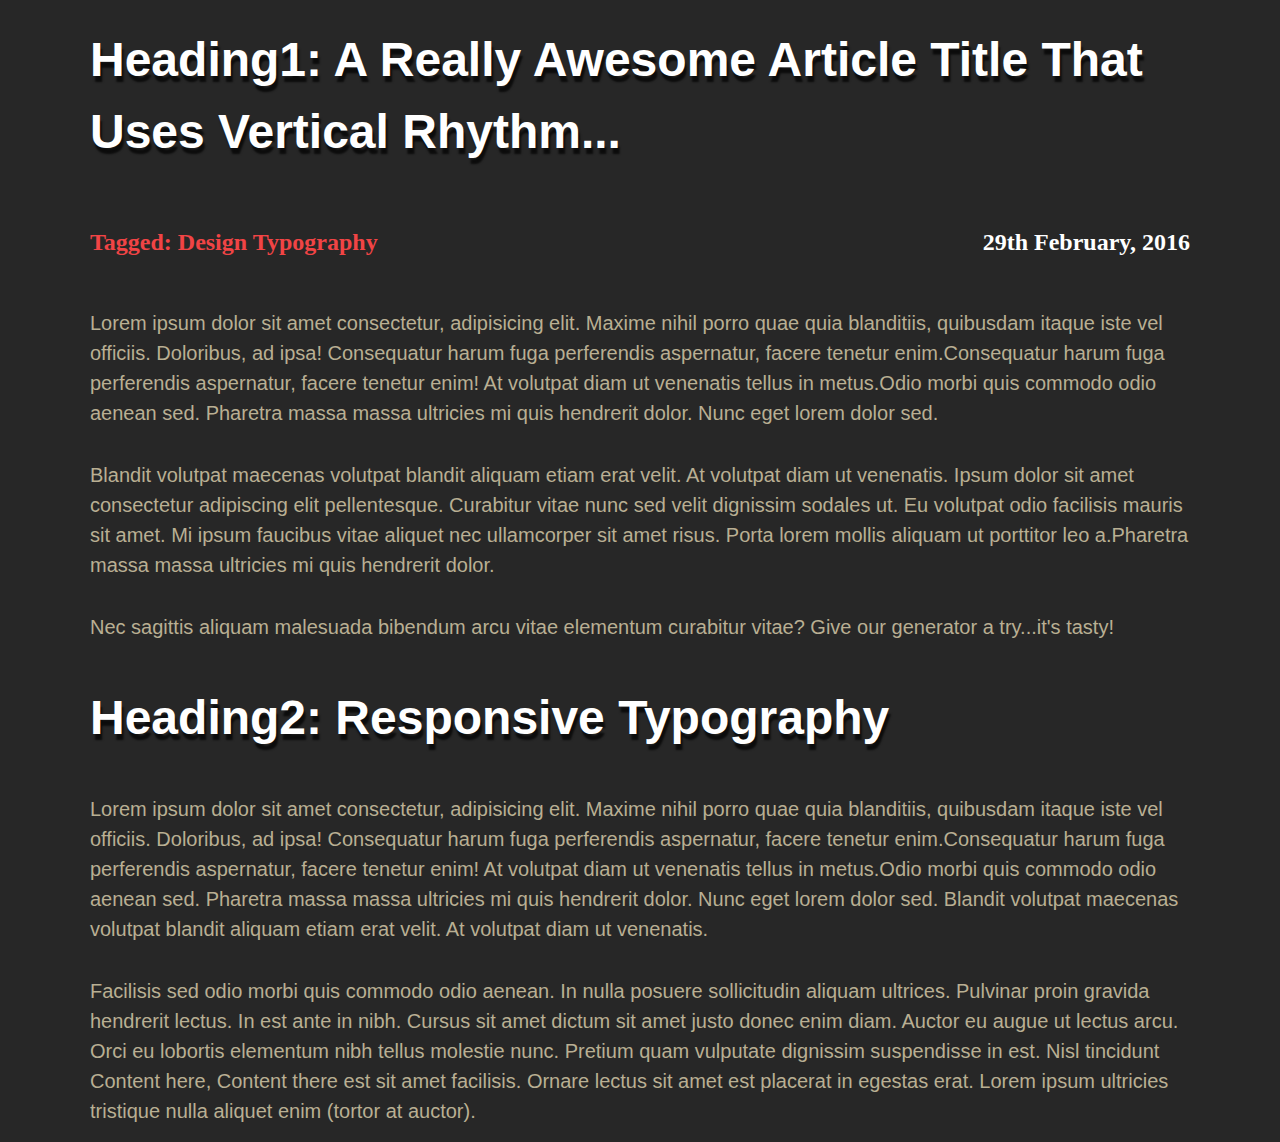
<file: block-BHaabs/index.html>
<!DOCTYPE html>
<html>
    <head>
        <meta charset="UTF-8">
        <title>Web Typography | Assignment No 1</title>
        <link rel="stylesheet" href="assets/Stylesheet/style.css">
    </head>
    <body>
        <header>
            <div class="container">
                <h1>Heading1: A really awesome article title that uses Vertical rhythm...</h1>
                <div class="intro">
                    <cite>Tagged: Design Typography</cite>
                    <time datetime="29-02-2015">29th February, 2016</time>
                </div>
            </div>
        </header>
        <section>
            <div class="container">
                <p>
                    Lorem ipsum dolor sit amet consectetur, adipisicing elit. Maxime nihil porro 
                    quae quia blanditiis, quibusdam itaque iste vel officiis. Doloribus, ad ipsa! 
                    Consequatur harum fuga perferendis aspernatur, facere tenetur enim.Consequatur
                    harum fuga perferendis aspernatur, facere tenetur enim! At volutpat diam ut 
                    venenatis tellus in metus.Odio morbi quis commodo odio aenean sed. Pharetra 
                    massa massa ultricies mi quis hendrerit dolor. Nunc eget lorem dolor sed.
                </p>
                <p>
                    Blandit volutpat maecenas volutpat blandit aliquam etiam erat velit. At volutpat 
                    diam ut venenatis. Ipsum dolor sit amet consectetur adipiscing elit pellentesque. 
                    Curabitur vitae nunc sed velit dignissim sodales ut. Eu volutpat odio facilisis mauris 
                    sit amet. Mi ipsum faucibus vitae aliquet nec ullamcorper sit amet risus.
                    Porta lorem mollis aliquam ut porttitor leo a.Pharetra massa massa ultricies mi quis 
                    hendrerit dolor.
                </p>
                <p>
                    Nec sagittis aliquam malesuada bibendum arcu vitae elementum curabitur vitae? Give our
                    generator a try...it's tasty!
                </p>
            </div>
        </section>
        <section>
            <div class="container">
                <h2>Heading2: Responsive typography</h2>
                <p>
                    Lorem ipsum dolor sit amet consectetur, adipisicing elit. Maxime nihil porro 
                    quae quia blanditiis, quibusdam itaque iste vel officiis. Doloribus, ad ipsa! 
                    Consequatur harum fuga perferendis aspernatur, facere tenetur enim.Consequatur
                    harum fuga perferendis aspernatur, facere tenetur enim! At volutpat diam ut 
                    venenatis tellus in metus.Odio morbi quis commodo odio aenean sed. Pharetra 
                    massa massa ultricies mi quis hendrerit dolor. Nunc eget lorem dolor sed.
                    Blandit volutpat maecenas volutpat blandit aliquam etiam erat velit. At volutpat 
                    diam ut venenatis.
                </p>
                <p>
                    Facilisis sed odio morbi quis commodo odio aenean. In nulla posuere sollicitudin 
                    aliquam ultrices. Pulvinar proin gravida hendrerit lectus. In est ante in nibh. 
                    Cursus sit amet dictum sit amet justo donec enim diam. Auctor eu augue ut lectus arcu. 
                    Orci eu lobortis elementum nibh tellus molestie nunc. Pretium quam vulputate dignissim 
                    suspendisse in est. Nisl tincidunt <q>Content here, Content there</q> est sit amet facilisis. 
                    Ornare lectus sit amet est placerat in egestas erat. <q cite="https://www.lipsum.com/">Lorem ipsum</q> ultricies tristique 
                    nulla aliquet enim (tortor at auctor).
                </p>
            </div>
        </section>
    </body>

</html>
</file>
<file: block-BHaabs/assets/Stylesheet/style.css>
/* http://meyerweb.com/eric/tools/css/reset/ 
   v2.0 | 20110126
   License: none (public domain)
*/

html, body, div, span, applet, object, iframe,
h1, h2, h3, h4, h5, h6, p, blockquote, pre,
a, abbr, acronym, address, big, cite, code,
del, dfn, em, img, ins, kbd, q, s, samp,
small, strike, strong, sub, sup, tt, var,
b, u, i, center,
dl, dt, dd, ol, ul, li,
fieldset, form, label, legend,
table, caption, tbody, tfoot, thead, tr, th, td,
article, aside, canvas, details, embed, 
figure, figcaption, footer, header, hgroup, 
menu, nav, output, ruby, section, summary,
time, mark, audio, video {
	margin: 0;
	padding: 0;
	border: 0;
	font-size: 100%;
	font: inherit;
	vertical-align: baseline;
}
/* HTML5 display-role reset for older browsers */
article, aside, details, figcaption, figure, 
footer, header, hgroup, menu, nav, section {
	display: block;
}
body {
	line-height: 1;
}
ol, ul {
	list-style: none;
}
blockquote, q {
	quotes: none;
}
blockquote:before, blockquote:after,
q:before, q:after {
	content: '';
	content: none;
}
table {
	border-collapse: collapse;
	border-spacing: 0;
}

/* Custom Styles */

*
{
    box-sizing: border-box;
}

body {
    font-family: 'Open Sans', sans-serif;
    font-size: 24px;
    line-height: 1.5;
    color: #fff;
    background-color: #272727;
}

/* Container */

.container {
    width: 1100px;
    margin: 0 auto;
}

h1,h2 {
    margin: 24px 0;
    font-size: 48px;
    font-weight: 600;
    text-transform: capitalize;
    text-shadow: 2px 6px 2px rgba(0, 0, 0, 0.7);
}

cite {
    color: #f14445;
}

.intro {
    display: flex;
    justify-content: space-between;
    font-weight: 600;
    font-family: 'Times New Roman', Times, serif;
    padding: 32px 0;
}

p {
    font-size: 20px;
    padding: 16px 0;
    color: #b9af93;
}
</file>
